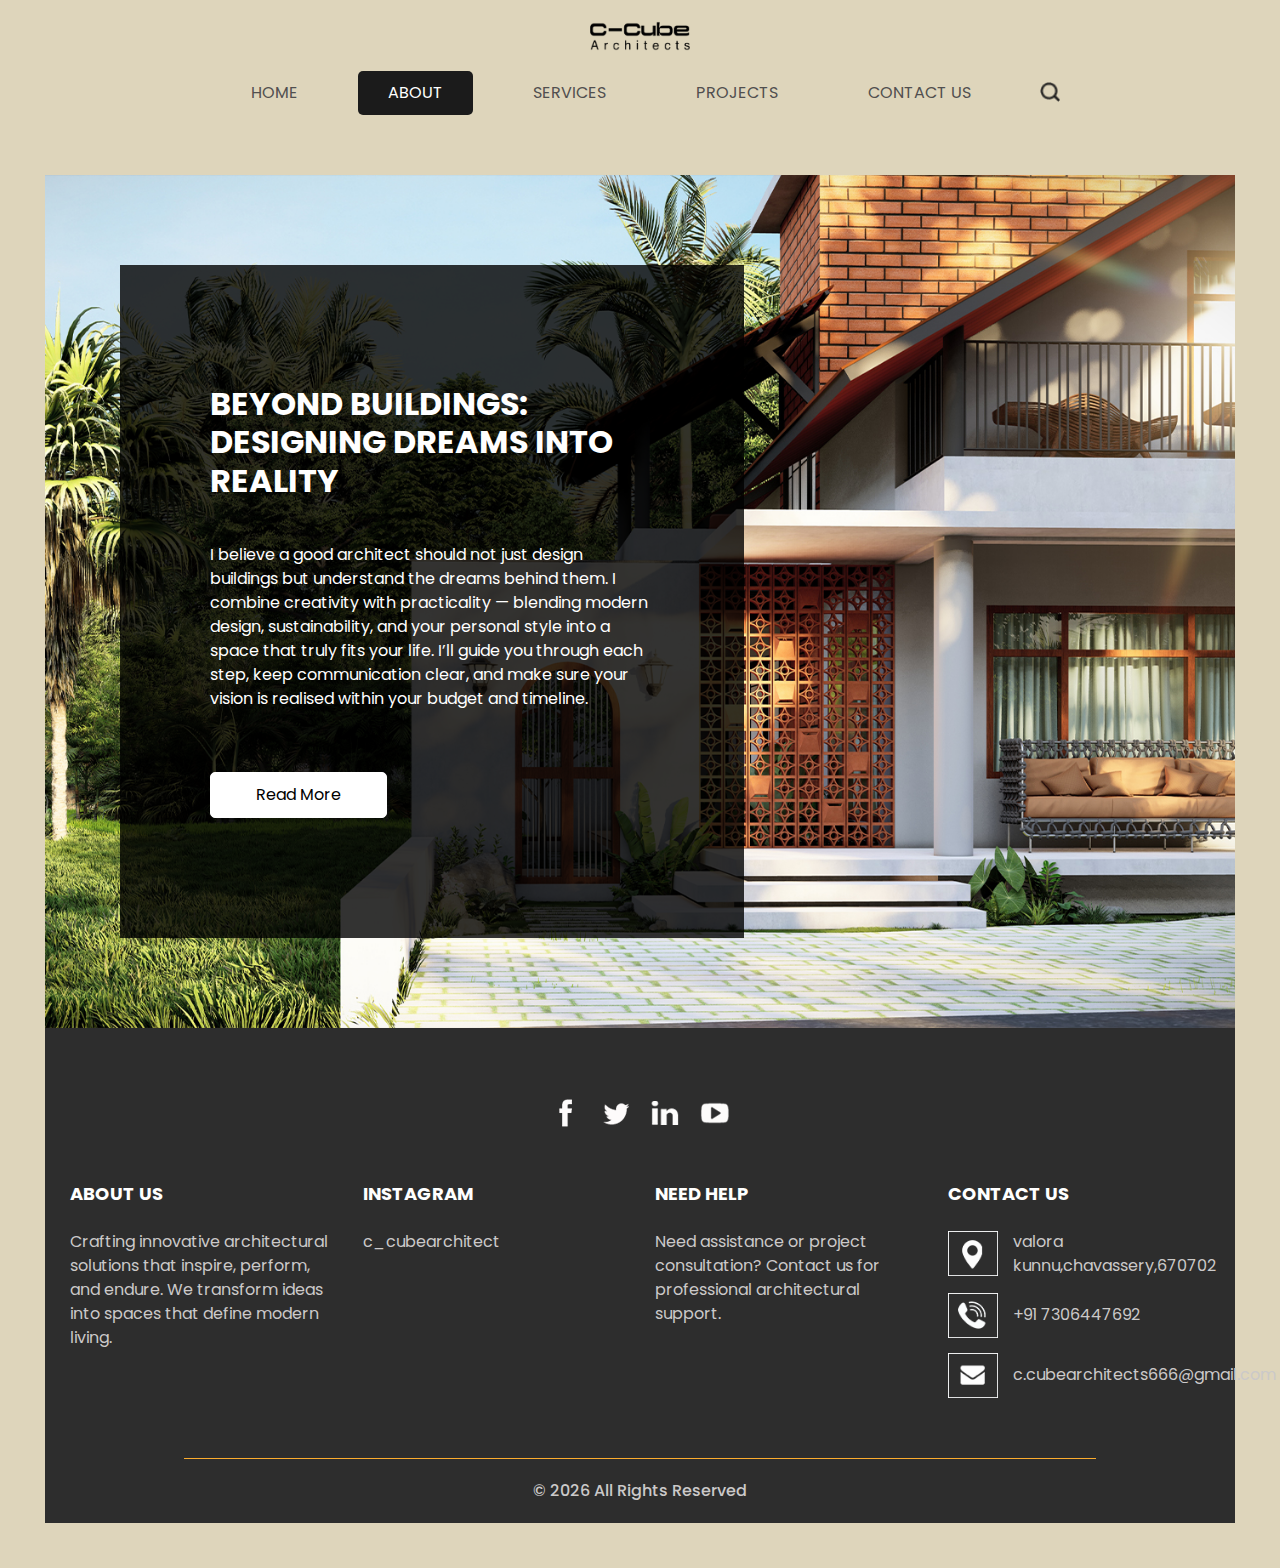
<file: about.html>
<!DOCTYPE html>
<html>

<head>
  <!-- Basic -->
  <meta charset="utf-8" />
  <meta http-equiv="X-UA-Compatible" content="IE=edge" />
  <!-- Mobile Metas -->
  <meta name="viewport" content="width=device-width, initial-scale=1, shrink-to-fit=no" />
  <!-- Site Metas -->
  <meta name="keywords" content="" />
  <meta name="description" content="" />
  <meta name="author" content="" />

  <title>
    C Cube
  </title>

  <!-- slider stylesheet -->
  <link rel="stylesheet" type="text/css" href="https://cdnjs.cloudflare.com/ajax/libs/OwlCarousel2/2.3.4/assets/owl.carousel.min.css" />

  <!-- fonts style -->
  <link href="https://fonts.googleapis.com/css?family=Poppins:400,700|Raleway:400,700&display=swap" rel="stylesheet" />

  <!-- bootstrap core css -->
  <link rel="stylesheet" type="text/css" href="css/bootstrap.css" />

  <!-- Custom styles for this template -->
  <link href="css/style.css" rel="stylesheet" />
  <!-- responsive style -->
  <link href="css/responsive.css" rel="stylesheet" />
</head>

<body class="sub_page">
  <div class="hero_area">
    <!-- header section strats -->
    <header class="header_section">
      <div class="container-fluid">
        <nav class="navbar navbar-expand-lg custom_nav-container pt-3">
          <a class="navbar-brand" href="index.html">
            <img src="images/2log.png" alt="" />
          </a>
          <button class="navbar-toggler" type="button" data-toggle="collapse" data-target="#navbarSupportedContent" aria-controls="navbarSupportedContent" aria-expanded="false" aria-label="Toggle navigation">
            <span class="navbar-toggler-icon"></span>
          </button>

          <div class="collapse navbar-collapse" id="navbarSupportedContent">
            <div class="d-flex ml-auto flex-column flex-lg-row align-items-center">
              <ul class="navbar-nav  ">
                <li class="nav-item ">
                  <a class="nav-link" href="index.html">Home <span class="sr-only">(current)</span></a>
                </li>
                <li class="nav-item active">
                  <a class="nav-link" href="about.html">
                    About
                  </a>
                </li>
                <li class="nav-item">
                  <a class="nav-link" href="service.html">
                    Services
                  </a>
                </li>
                <li class="nav-item">
                  <a class="nav-link" href="portfolio.html">
                    PROJECTS
                  </a>
                </li>
                <li class="nav-item">
                  <a class="nav-link" href="contact.html">Contact Us</a>
                </li>
              </ul>
              <form class="form-inline my-2 my-lg-0 ml-0 ml-lg-4 mb-3 mb-lg-0">
                <button class="btn  my-2 my-sm-0 nav_search-btn" type="submit"></button>
              </form>
            </div>
          </div>
        </nav>
      </div>
    </header>
    <!-- end header section -->
  </div>
  <!-- end hero area -->

  <!-- agency section -->

  <section class="agency_section layout_padding2-top">
    <div class="agency_container ">
      <div class="box ">
        <div class="detail-box">
          <div class="heading_container">
            <h2>
              Beyond Buildings: Designing Dreams Into Reality<span></span>
            </h2>
          </div>
          <p>
            I believe a good architect should not just design buildings but understand the dreams behind them. I combine creativity with practicality — blending modern design, sustainability, and your personal style into a space that truly fits your life. I’ll guide you through each step, keep communication clear, and make sure your vision is realised within your budget and timeline.
          </p>
          <a href="">
            Read More
          </a>
        </div>
      </div>
    </div>
  </section>

  <!-- end agency section -->



  <!-- info section -->

  <section class="info_section  layout_padding2-top">
    <div class="social_container">
      <div class="social_box">
        <a href="">
          <img src="images/fb.png" alt="">
        </a>
        <a href="">
          <img src="images/twitter.png" alt="">
        </a>
        <a href="">
          <img src="images/linkedin.png" alt="">
        </a>
        <a href="">
          <img src="images/youtube.png" alt="">
        </a>
      </div>
    </div>
    <div class="info_container ">
      <div class="container">
        <div class="row">
          <div class="col-md-6 col-lg-3">
            <h6>
              ABOUT US
            </h6>
            <p>
              Crafting innovative architectural solutions that inspire, perform, and endure. We transform ideas into spaces that define modern living.
            </p>
          </div>
          <div class="col-md-6 col-lg-3">
            <h6>
              Instagram
            </h6>
            <p>
              c_cubearchitect
              
            </p>
          </div>
          <div class="col-md-6 col-lg-3">
            <h6>
              NEED HELP
            </h6>
            <p>
              Need assistance or project consultation? Contact us for professional architectural support.
            </p>
          </div>
          <div class="col-md-6 col-lg-3">
            <h6>
              CONTACT US
            </h6>
            <div class="info_link-box">
              <a href="">
                <img src="images/location.png" alt="">
                <span> valora kunnu,chavassery,670702 </span>
              </a>
              <a href="">
                <img src="images/call.png" alt="">
                <span>+91 7306447692</span>
              </a>
              <a href="">
                <img src="images/mail.png" alt="">
                <span> c.cubearchitects666@gmail.com</span>
              </a>
            </div>
          </div>
        </div>
      </div>
    </div>
    <!-- footer section -->
    <section class=" footer_section">
      <div class="container">
        <p>
          &copy; <span id="displayYear"></span> All Rights Reserved 
          <a href="https://html.design/"></a>
        </p>
      </div>
    </section>
    <!-- footer section -->

  </section>

  <!-- end info section -->


  <script type="text/javascript" src="js/jquery-3.4.1.min.js"></script>
  <script type="text/javascript" src="js/bootstrap.js"></script>
  <script type="text/javascript" src="https://cdnjs.cloudflare.com/ajax/libs/OwlCarousel2/2.3.4/owl.carousel.min.js">
  </script>
  <script type="text/javascript" src="js/custom.js"></script>
</body>

</html>
</file>
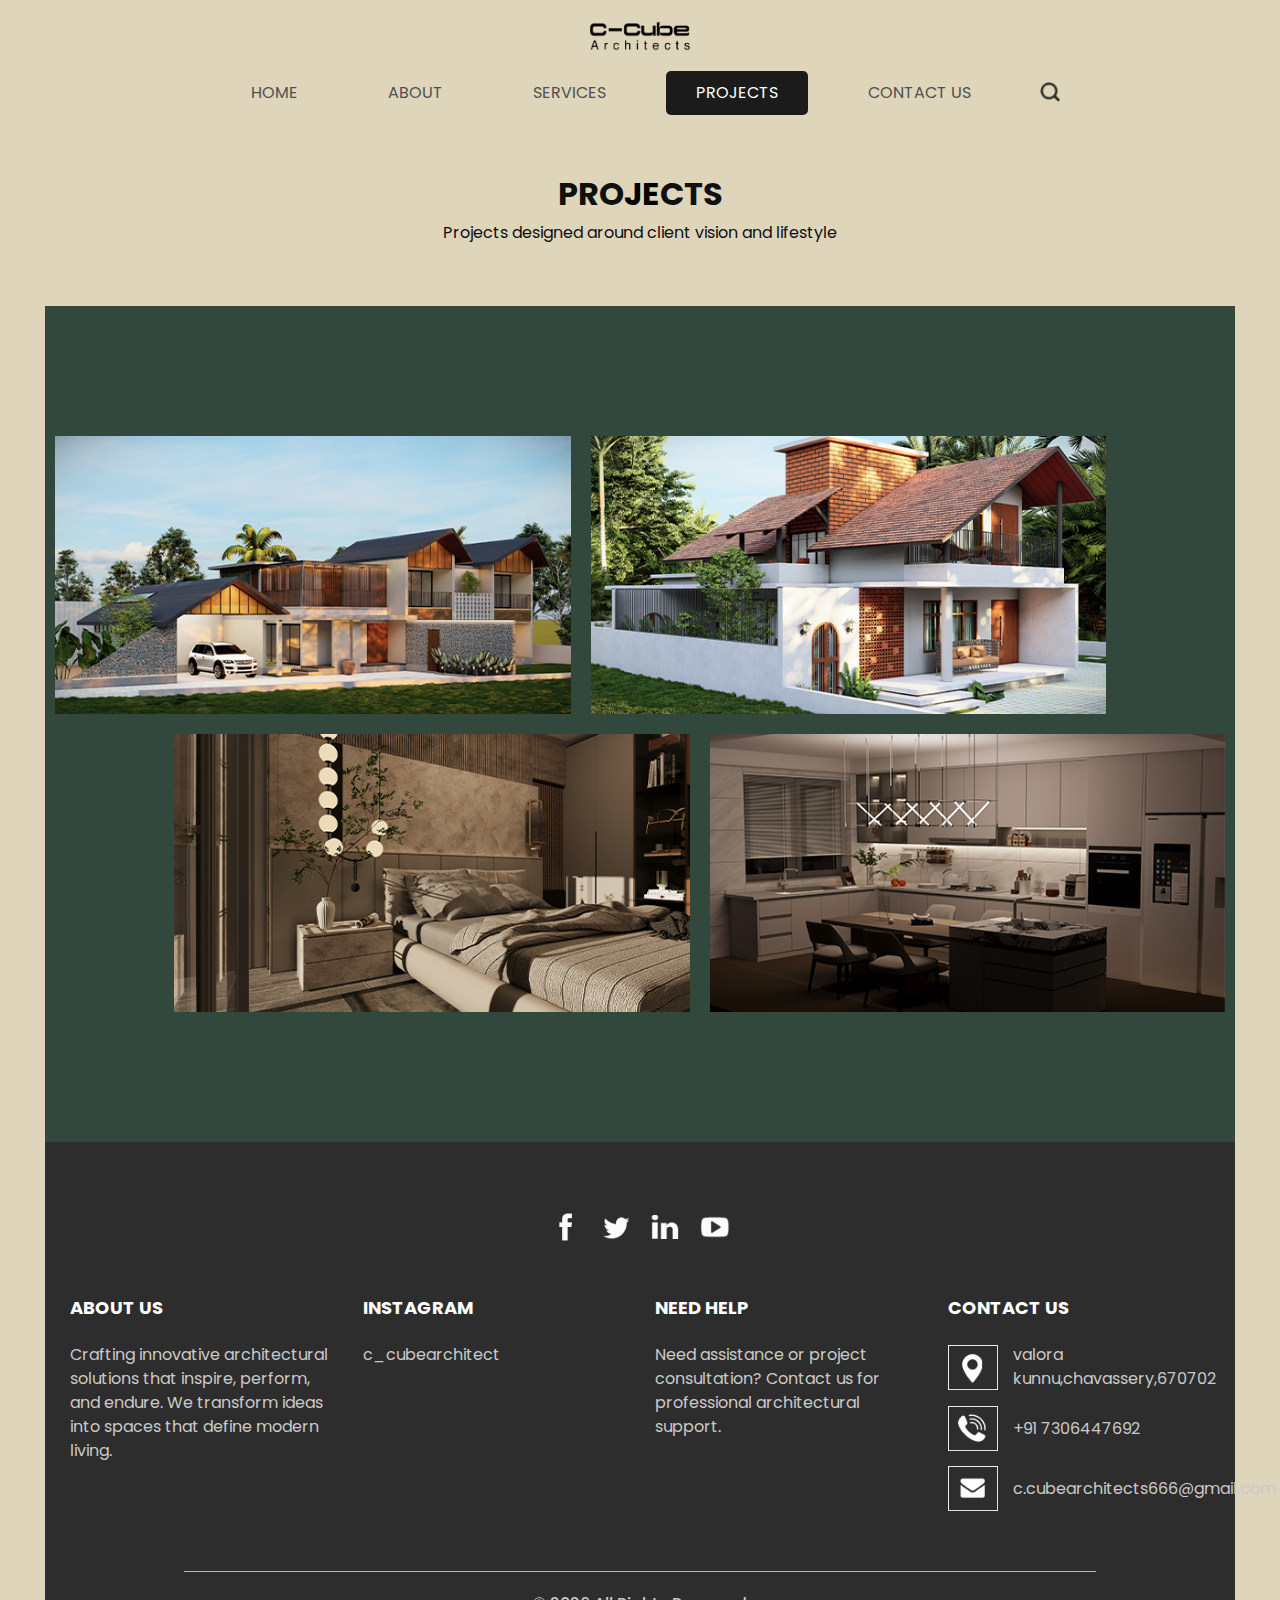
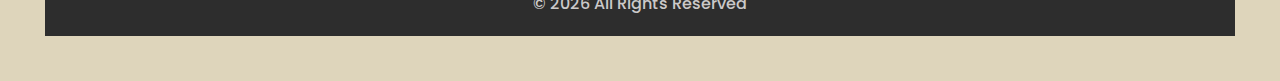
<file: portfolio.html>
<!DOCTYPE html>
<html>

<head>
  <!-- Basic -->
  <meta charset="utf-8" />
  <meta http-equiv="X-UA-Compatible" content="IE=edge" />
  <!-- Mobile Metas -->
  <meta name="viewport" content="width=device-width, initial-scale=1, shrink-to-fit=no" />
  <!-- Site Metas -->
  <meta name="keywords" content="" />
  <meta name="description" content="" />
  <meta name="author" content="" />

  <title>
    C Cube
  </title>

  <!-- slider stylesheet -->
  <link rel="stylesheet" type="text/css" href="https://cdnjs.cloudflare.com/ajax/libs/OwlCarousel2/2.3.4/assets/owl.carousel.min.css" />

  <!-- fonts style -->
  <link href="https://fonts.googleapis.com/css?family=Poppins:400,700|Raleway:400,700&display=swap" rel="stylesheet" />

  <!-- bootstrap core css -->
  <link rel="stylesheet" type="text/css" href="css/bootstrap.css" />

  <!-- Custom styles for this template -->
  <link href="css/style.css" rel="stylesheet" />
  <!-- responsive style -->
  <link href="css/responsive.css" rel="stylesheet" />
</head>

<body class="sub_page">
  <div class="hero_area">
    <!-- header section strats -->
    <header class="header_section">
      <div class="container-fluid">
        <nav class="navbar navbar-expand-lg custom_nav-container pt-3">
          <a class="navbar-brand" href="index.html">
            <img src="images/2log.png" alt="" />
          </a>
          <button class="navbar-toggler" type="button" data-toggle="collapse" data-target="#navbarSupportedContent" aria-controls="navbarSupportedContent" aria-expanded="false" aria-label="Toggle navigation">
            <span class="navbar-toggler-icon"></span>
          </button>

          <div class="collapse navbar-collapse" id="navbarSupportedContent">
            <div class="d-flex ml-auto flex-column flex-lg-row align-items-center">
              <ul class="navbar-nav  ">
                <li class="nav-item ">
                  <a class="nav-link" href="index.html">Home <span class="sr-only">(current)</span></a>
                </li>
                <li class="nav-item">
                  <a class="nav-link" href="about.html">
                    About
                  </a>
                </li>
                <li class="nav-item">
                  <a class="nav-link" href="service.html">
                    Services
                  </a>
                </li>
                <li class="nav-item active">
                  <a class="nav-link" href="portfolio.html">
                    PROJECTS
                  </a>
                </li>
                <li class="nav-item">
                  <a class="nav-link" href="contact.html">Contact Us</a>
                </li>
              </ul>
              <form class="form-inline my-2 my-lg-0 ml-0 ml-lg-4 mb-3 mb-lg-0">
                <button class="btn  my-2 my-sm-0 nav_search-btn" type="submit"></button>
              </form>
            </div>
          </div>
        </nav>
      </div>
    </header>
    <!-- end header section -->
  </div>
  <!-- end hero area -->

  <!-- portfolio section -->

  <section class="portfolio_section layout_padding2-top">
    <div class="heading_container">
      <h2>
        PRO<span>JE</span>CTS
      </h2>
      <p>
        Projects designed around client vision and lifestyle
      </p>
    </div>
    <div class="portfolio_container layout_padding">
      <div class="box-1">
        <div class="img-box b-1">
          <img src="images/1a.jpg.jpeg" alt="">
          <div class="btn-box">
            <a href="" class="btn-1">

            </a>
            <a href="" class="btn-2">

            </a>
          </div>
        </div>
        <div class="img-box b-2">
          <img src="images/2a.jpg.jpeg" alt="">
          <div class="btn-box">
            <a href="" class="btn-1">

            </a>
            <a href="" class="btn-2">

            </a>
          </div>
        </div>
      </div>
      <div class="box-2">
        <div class="img-box b-3">
          <img src="images/3a.jpg.jpeg" alt="">
          <div class="btn-box">
            <a href="" class="btn-1">

            </a>
            <a href="" class="btn-2">

            </a>
          </div>
        </div>
        <div class="img-box b-4">
          <img src="images/4a.jpg.jpeg" alt="">
          <div class="btn-box">
            <a href="" class="btn-1">

            </a>
            <a href="" class="btn-2">

            </a>
          </div>
        </div>
      </div>
    </div>
  </section>

  <!-- end portfolio section -->


  <!-- info section -->

  <section class="info_section  layout_padding2-top">
    <div class="social_container">
      <div class="social_box">
        <a href="">
          <img src="images/fb.png" alt="">
        </a>
        <a href="">
          <img src="images/twitter.png" alt="">
        </a>
        <a href="">
          <img src="images/linkedin.png" alt="">
        </a>
        <a href="">
          <img src="images/youtube.png" alt="">
        </a>
      </div>
    </div>
    <div class="info_container ">
      <div class="container">
        <div class="row">
          <div class="col-md-6 col-lg-3">
            <h6>
              ABOUT US
            </h6>
            <p>
              Crafting innovative architectural solutions that inspire, perform, and endure. We transform ideas into spaces that define modern living.
            </p>
          </div>
          <div class="col-md-6 col-lg-3">
            <h6>
              Instagram
            </h6>
            <p>
              c_cubearchitect
              
            </p>
          </div>
          <div class="col-md-6 col-lg-3">
            <h6>
              NEED HELP
            </h6>
            <p>
              Need assistance or project consultation? Contact us for professional architectural support.
            </p>
          </div>
          <div class="col-md-6 col-lg-3">
            <h6>
              CONTACT US
            </h6>
            <div class="info_link-box">
              <a href="">
                <img src="images/location.png" alt="">
                <span> valora kunnu,chavassery,670702 </span>
              </a>
              <a href="">
                <img src="images/call.png" alt="">
                <span>+91 7306447692</span>
              </a>
              <a href="">
                <img src="images/mail.png" alt="">
                <span> c.cubearchitects666@gmail.com</span>
              </a>
            </div>
          </div>
        </div>
      </div>
    </div>
    <!-- footer section -->
    <section class="footer_section">
      <div class="container">
        <p>
          &copy; <span id="displayYear"></span> All Rights Reserved 
          <a href="https://html.design/"></a>
        </p>
      </div>
    </section>
    <!-- footer section -->

  </section>

  <!-- end info section -->


  <script type="text/javascript" src="js/jquery-3.4.1.min.js"></script>
  <script type="text/javascript" src="js/bootstrap.js"></script>
  <script type="text/javascript" src="https://cdnjs.cloudflare.com/ajax/libs/OwlCarousel2/2.3.4/owl.carousel.min.js">
  </script>
  <script type="text/javascript" src="js/custom.js"></script>
</body>

</html>
</file>
<file: css/style.css>
body {
  font-family: "poppins",
 sans-serif;
  color: #101010;
  background-color: #ded5bb;
}

.layout_padding {
  padding-top: 120px;
  padding-bottom: 120px;
}

.layout_padding2 {
  padding-top: 45px;
  padding-bottom: 45px;
}

.layout_padding2-top {
  padding-top: 45px;
}

.layout_padding2-bottom {
  padding-bottom: 45px;
}

.layout_padding-top {
  padding-top: 120px;
}

.layout_padding-bottom {
  padding-bottom: 120px;
}

.heading_container {
  display: -webkit-box;
  display: -ms-flexbox;
  display: flex;
  -webkit-box-orient: vertical;
  -webkit-box-direction: normal;
      -ms-flex-direction: column;
          flex-direction: column;
  -webkit-box-align: center;
      -ms-flex-align: center;
          align-items: center;
  text-align: center;
}

.heading_container h2 {
  text-transform: uppercase;
  font-weight: bold;
}

.heading_container h2 span {
  color: #000000;
}

/*header section*/
.hero_area.sub_pages {
  height: auto;
}

.header_section .container-fluid {
  padding-right: 25px;
  padding-left: 25px;
}

.header_section .nav_container {
  margin: 0 auto;
}

.custom_nav-container.navbar-expand-lg .navbar-nav .nav-item .nav-link {
  padding: 10px 30px;
  margin: 0 15px;
  color: #514f4f;
  text-align: center;
  text-transform: uppercase;
  border-radius: 5px;
}

.custom_nav-container.navbar-expand-lg .navbar-nav .nav-item.active .nav-link, .custom_nav-container.navbar-expand-lg .navbar-nav .nav-item:hover .nav-link {
  background-color: #1b1b1b;
  color: #ffffff;
}

a,
a:hover,
a:focus {
  text-decoration: none;
}

a:hover,
a:focus {
  color: initial;
}

.btn,
.btn:focus {
  outline: none !important;
  -webkit-box-shadow: none;
          box-shadow: none;
}

.navbar-brand,
.navbar-brand:hover {
  text-transform: uppercase;
  font-weight: bold;
  font-size: 24px;
  color: #fafcfd;
}

.custom_nav-container .nav_search-btn {
  background-image: url(../images/search-icon.png);
  background-size: 20px;
  background-repeat: no-repeat;
  background-position-y: 7px;
  width: 35px;
  height: 35px;
  padding: 0;
  border: none;
}

.navbar-brand {
  display: -webkit-box;
  display: -ms-flexbox;
  display: flex;
  -webkit-box-align: center;
      -ms-flex-align: center;
          align-items: center;
  -webkit-box-orient: vertical;
  -webkit-box-direction: normal;
      -ms-flex-direction: column;
          flex-direction: column;
  align-items: center;
  margin-right: 0;
  margin-bottom: 15px;
}

.navbar-brand img {
  width: 100px;
}

.custom_nav-container {
  z-index: 99999;
  padding: 15px 0;
  -webkit-box-orient: vertical;
  -webkit-box-direction: normal;
      -ms-flex-direction: column;
          flex-direction: column;
  -webkit-box-align: center;
      -ms-flex-align: center;
          align-items: center;
}

.custom_nav-container .navbar-toggler {
  outline: none;
}

.navbar-toggler .navbar-toggler-icon {
  background-image: url(../images/menu.png);
  background-size: 35px;
}

/*end header section*/
.slider_section {
  padding: 0 5%;
  margin-top: 20px;
}

.slider_section .slider_container {
  background-image: url(../images/ASWBG.jpg\ \(1\).jpeg);
  background-size: cover;
  color: #ffffff;
  padding: 25px 0;
}

.slider_section .row {
  -webkit-box-align: center;
      -ms-flex-align: center;
          align-items: center;
}

.slider_section .img-box img {
  width: 100%;
}

.slider_section .detail-box {
  width: 75%;
  padding-left: 45px;
}

.slider_section .detail-box h1 {
  font-weight: bold;
  font-size: 4rem;
  text-transform: uppercase;
}

.slider_section .detail-box a {
  display: inline-block;
  padding: 10px 45px;
  background-color: #ffffff;
  color: #000000;
  border: 1.5px solid #ffffff;
  border-radius: 5px;
  margin-top: 25px;
  text-transform: uppercase;
}

.slider_section .detail-box a:hover {
  background-color: transparent;
  color: #ffffff;
}

.slider_section .carousel-indicators {
  margin: 0;
  width: auto;
  -webkit-box-pack: end;
      -ms-flex-pack: end;
          justify-content: flex-end;
  bottom: initial;
  top: 0;
  left: initial;
  right: -25px;
}

.slider_section .carousel-indicators li {
  text-indent: 0;
  background-color: transparent;
  opacity: 1;
  border: none;
  font-size: 7rem;
  font-weight: bold;
  width: auto;
  height: auto;
  display: none;
  color: #1b1b1b;
}

.slider_section .carousel-indicators li.active {
  display: block;
}

.slider_section .carousel_btn-box {
  display: -webkit-box;
  display: -ms-flexbox;
  display: flex;
  background-color: #ffffff;
  -webkit-box-align: center;
      -ms-flex-align: center;
          align-items: center;
  position: absolute;
  bottom: -25px;
  right: 10%;
  padding: 7px 10px;
  border-radius: 5px 5px 0 0;
}

.slider_section .carousel_btn-box img {
  margin: 0 10px;
}

.slider_section .carousel_btn-box .carousel-control-prev,
.slider_section .carousel_btn-box .carousel-control-next {
  position: unset;
  height: 25px;
  width: 25px;
  background-repeat: no-repeat;
  opacity: 1;
  background-position: center;
}

.slider_section .carousel_btn-box .carousel-control-prev {
  background-image: url(../images/prev.png);
}

.slider_section .carousel_btn-box .carousel-control-next {
  background-image: url(../images/next.png);
}

.service_section {
  background-image: url(../images/background.jpg\ \(7\).jpeg);
  background-position: center;
  background-repeat: no-repeat;
  background-size: 85% 85%;
}

.service_section .heading_container {
  margin-bottom: 35px;
}

.service_section .img-container {
  padding: 20px 0 20px 20px;
  background: -webkit-gradient(linear, left top, right top, color-stop(60%, #ffffff), color-stop(60%, transparent));
  background: linear-gradient(to right, #ffffff 60%, transparent 60%);
}

.service_section .img-container .img-box img {
  width: 100%;
}

.service_section .row {
  -webkit-box-align: center;
      -ms-flex-align: center;
          align-items: center;
}

.service_section .detail-container {
  display: -webkit-box;
  display: -ms-flexbox;
  display: flex;
  -ms-flex-wrap: wrap;
      flex-wrap: wrap;
  -webkit-box-pack: center;
      -ms-flex-pack: center;
          justify-content: center;
  border: none;
}

.service_section .detail-container .detail-box {
  background-color: #33483c;
  color: #ffffff;
  text-align: center;
  text-transform: uppercase;
  min-width: 200px;
  height: 200px;
  display: -webkit-box;
  display: -ms-flexbox;
  display: flex;
  -webkit-box-pack: center;
      -ms-flex-pack: center;
          justify-content: center;
  -webkit-box-align: center;
      -ms-flex-align: center;
          align-items: center;
  margin: 15px;
}

.service_section .detail-container .detail-box h4 {
  margin: 0;
}

.service_section .detail-container .detail-box:hover, .service_section .detail-container .detail-box.active {
  background-color: #33483c
  cursor: pointer;
}

.service_section .btn-box {
  display: -webkit-box;
  display: -ms-flexbox;
  display: flex;
  -webkit-box-pack: center;
      -ms-flex-pack: center;
          justify-content: center;
  margin-top: 45px;
}

.service_section .btn-box a {
  display: inline-block;
  padding: 10px 45px;
  background-color: #373636;
  color: #ffffff;
  border: 1.5px solid #373636;
  border-radius: 5px;
}

.service_section .btn-box a:hover {
  background-color: transparent;
  color: #373636;
}

.portfolio_section .portfolio_container {
  display: -webkit-box;
  display: -ms-flexbox;
  display: flex;
  -webkit-box-orient: vertical;
  -webkit-box-direction: normal;
      -ms-flex-direction: column;
          flex-direction: column;
  -webkit-box-align: center;
      -ms-flex-align: center;
          align-items: center;
  background-color: #33483c;
  margin: 45px 45px 0;
}

.portfolio_section .portfolio_container .img-box {
  margin: 10px;
  position: relative;
  display: -webkit-box;
  display: -ms-flexbox;
  display: flex;
  -webkit-box-flex: 1;
      -ms-flex-positive: 1;
          flex-grow: 1;
}

.portfolio_section .portfolio_container .img-box img {
  width: 100%;
  height: 100%;
}

.portfolio_section .portfolio_container .img-box .btn-box {
  position: absolute;
  top: 50%;
  left: 50%;
  -webkit-transform: translate(-50%, -50%);
          transform: translate(-50%, -50%);
  display: -webkit-box;
  display: -ms-flexbox;
  display: flex;
}

.portfolio_section .portfolio_container .img-box .btn-box a {
  display: none;
  width: 50px;
  height: 50px;
  background-color: #373636;
  border-radius: 100%;
  background-size: 16px;
  background-position: center;
  background-repeat: no-repeat;
  margin: 0 -3px;
}

.portfolio_section .portfolio_container .img-box .btn-box .btn-1 {
  background-image: url(../images/link.png);
}

.portfolio_section .portfolio_container .img-box .btn-box .btn-2 {
  background-image: url(../images/search.png);
}

.portfolio_section .portfolio_container .img-box::before {
  content: "";
  display: none;
  position: absolute;
  width: 100%;
  height: 100%;
  top: 0;
  left: 0;
  background-color: rgba(102, 121, 100, 0.85);
  z-index: 0;
}

.portfolio_section .portfolio_container .img-box:hover {
  -webkit-box-shadow: 0 0 25px 0 rgba(0, 0, 0, 0.8);
          box-shadow: 0 0 25px 0 rgba(0, 0, 0, 0.8);
}

.portfolio_section .portfolio_container .img-box:hover a {
  display: block;
}

.portfolio_section .portfolio_container .img-box:hover::before {
  display: block;
}

.portfolio_section .portfolio_container .box-1,
.portfolio_section .portfolio_container .box-2 {
  display: -webkit-box;
  display: -ms-flexbox;
  display: flex;
}

.portfolio_section .portfolio_container .box-1 {
  padding-right: 10%;
}

.portfolio_section .portfolio_container .box-2 {
  padding-left: 10%;
}

.logo_section .logo_container {
  -webkit-box-shadow: 0 0 35px 0 rgba(0, 0, 0, 0.15);
          box-shadow: 0 0 35px 0 rgba(0, 0, 0, 0.15);
  margin: 55px 45px 0 45px;
  overflow: hidden;
  position: relative;
}

.logo_section .box {
  display: -webkit-box;
  display: -ms-flexbox;
  display: flex;
  -webkit-box-orient: vertical;
  -webkit-box-direction: normal;
      -ms-flex-direction: column;
          flex-direction: column;
  -webkit-box-align: center;
      -ms-flex-align: center;
          align-items: center;
  text-align: center;
  padding: 0 10px;
  margin: 100px 0;
}

.logo_section .box .img-box img {
  width: 100%;
}

.logo_section .box .detail-box h4 {
  text-transform: uppercase;
  font-weight: bold;
  color: #363636;
}

.logo_section .box.b1 {
  -webkit-animation: odd-box-animate 7s infinite;
          animation: odd-box-animate 7s infinite;
}

.logo_section .box.b2 {
  -webkit-animation: even-box-animate 7s infinite;
          animation: even-box-animate 7s infinite;
}

@-webkit-keyframes odd-box-animate {
  0% {
    -webkit-transform: translateY(90px);
            transform: translateY(90px);
  }
  50% {
    -webkit-transform: translateY(-90px);
            transform: translateY(-90px);
  }
  100% {
    -webkit-transform: translateY(90px);
            transform: translateY(90px);
  }
}

@keyframes odd-box-animate {
  0% {
    -webkit-transform: translateY(90px);
            transform: translateY(90px);
  }
  50% {
    -webkit-transform: translateY(-90px);
            transform: translateY(-90px);
  }
  100% {
    -webkit-transform: translateY(90px);
            transform: translateY(90px);
  }
}

@-webkit-keyframes even-box-animate {
  0% {
    -webkit-transform: translateY(-90px);
            transform: translateY(-90px);
  }
  50% {
    -webkit-transform: translateY(90px);
            transform: translateY(90px);
  }
  100% {
    -webkit-transform: translateY(-90px);
            transform: translateY(-90px);
  }
}

@keyframes even-box-animate {
  0% {
    -webkit-transform: translateY(-90px);
            transform: translateY(-90px);
  }
  50% {
    -webkit-transform: translateY(90px);
            transform: translateY(90px);
  }
  100% {
    -webkit-transform: translateY(-90px);
            transform: translateY(-90px);
  }
}

.logo_section .owl-carousel {
  position: unset;
  width: 90%;
  margin: auto;
}

.logo_section .owl-carousel .owl-nav .owl-prev,
.logo_section .owl-carousel .owl-nav .owl-next {
  background-color: #000000;
  width: 65px;
  height: 75px;
  outline: none;
  position: absolute;
  top: 50%;
  -webkit-transform: translateY(-50%);
          transform: translateY(-50%);
  background-repeat: no-repeat;
  background-size: 15px;
}

.logo_section .owl-carousel .owl-nav .owl-prev {
  left: -30px;
  background-color: #000000;
  border-radius: 0 100% 100% 0;
  background-image: url(../images/prev-arrow.png);
  background-position: 37px center;
}

.logo_section .owl-carousel .owl-nav .owl-next {
  right: -30px;
  border-radius: 100% 0 0 100%;
  background-image: url(../images/next-arrow.png);
  background-position: 12.8px center;
}

.logo_section .owl-carousel .owl-dots {
  display: none;
}

.started_section .row {
  -webkit-box-align: center;
      -ms-flex-align: center;
          align-items: center;
}

.started_section .heading_container {
  -webkit-box-align: start;
      -ms-flex-align: start;
          align-items: flex-start;
  text-align: left;
}

.started_section .heading_container h2 {
  font-size: 2.5rem;
}

.started_section .btn-box {
  display: -webkit-box;
  display: -ms-flexbox;
  display: flex;
  -webkit-box-pack: end;
      -ms-flex-pack: end;
          justify-content: flex-end;
}

.started_section .btn-box a {
  display: inline-block;
  padding: 14px 75px;
  background-color: #373636;
  color: #ffffff;
  border: 1.5px solid #373636;
  border-radius: 5px;
  text-transform: uppercase;
}

.started_section .btn-box a:hover {
  background-color: transparent;
  color: #373636;
}

.agency_section .agency_container {
  background-image: url(../images/back4.jpg.jpeg);
  background-size: cover;
  margin: 0 45px;
  padding: 90px 75px;
}

.agency_section .agency_container .box {
  background-color: rgba(0, 0, 0, 0.8);
  color: #ffffff;
  width: 60%;
  padding: 120px 90px;
}

.agency_section .agency_container .box .detail-box .heading_container {
  -webkit-box-align: start;
      -ms-flex-align: start;
          align-items: flex-start;
  text-align: left;
}

.agency_section .agency_container .box .detail-box p {
  margin-top: 35px;
}

.agency_section .agency_container .box .detail-box a {
  display: inline-block;
  padding: 10px 45px;
  background-color: #ffffff;
  color: #000000;
  border: 1.5px solid #ffffff;
  border-radius: 5px;
  margin-top: 45px;
}

.agency_section .agency_container .box .detail-box a:hover {
  background-color: transparent;
  color: #ffffff;
}

.contact_section {
  position: relative;
}

.contact_section .container-bg {
  -webkit-box-shadow: 0 0 25px 0 rgba(0, 0, 0, 0.1);
          box-shadow: 0 0 25px 0 rgba(0, 0, 0, 0.1);
}

.contact_section .heading_container {
  -webkit-box-align: start;
      -ms-flex-align: start;
          align-items: flex-start;
  text-align: left;
  margin-bottom: 45px;
}

.contact_section .row {
  -webkit-box-align: stretch;
      -ms-flex-align: stretch;
          align-items: stretch;
}

.contact_section form {
  padding-right: 35px;
  padding: 45px 20px;
}

.contact_section input {
  width: 100%;
  border: 1px solid #919191;
  height: 50px;
  margin-bottom: 25px;
  padding-left: 25px;
  background-color: transparent;
  outline: none;
  color: #101010;
}

.contact_section input::-webkit-input-placeholder {
  color: #131313;
}

.contact_section input:-ms-input-placeholder {
  color: #131313;
}

.contact_section input::-ms-input-placeholder {
  color: #131313;
}

.contact_section input::placeholder {
  color: #131313;
}

.contact_section input.message-box {
  height: 120px;
}

.contact_section button {
  display: inline-block;
  padding: 12px 45px;
  background-color: #33483c;
  color: #ded5bb;
  border: 1.5px solid #33483c;
  border-radius: 0;
  display: block;
  color: #fff;
  margin: 35px auto 0 auto;
}

.contact_section button:hover {
  background-color: transparent;
  color: #fbac2e;
}

.contact_section .map_container {
  height: 100%;
}

.contact_section .map_container .map-responsive {
  height: 100%;
}

.client_section .box {
  display: -webkit-box;
  display: -ms-flexbox;
  display: flex;
  -webkit-box-orient: vertical;
  -webkit-box-direction: normal;
      -ms-flex-direction: column;
          flex-direction: column;
  -webkit-box-align: center;
      -ms-flex-align: center;
          align-items: center;
  width: 700px;
  margin: auto;
  margin-top: 45px;
}

.client_section .box .client_id {
  display: -webkit-box;
  display: -ms-flexbox;
  display: flex;
  padding: 15px;
  -webkit-box-align: center;
      -ms-flex-align: center;
          align-items: center;
  position: relative;
  -webkit-box-shadow: 0 0 25px 0 rgba(0, 0, 0, 0.1);
          box-shadow: 0 0 25px 0 rgba(0, 0, 0, 0.1);
}

.client_section .box .client_id .name {
  margin-right: 15px;
}

.client_section .box .client_id .name h4 {
  margin: 0;
  font-weight: bold;
  color: #424242;
}

.client_section .box .client_id .img-box {
  width: 150px;
  min-width: 150px;
}

.client_section .box .client_id .img-box img {
  width: 100%;
}

.client_section .box .client_id::before {
  content: "";
  position: absolute;
  bottom: 0;
  right: 0;
  width: 63px;
  height: 31px;
  -webkit-clip-path: polygon(0 0, 0% 100%, 100% 0);
          clip-path: polygon(0 0, 0% 100%, 100% 0);
  background-color: #fbac2e;
  z-index: -1;
  -webkit-transform: translateY(100%);
          transform: translateY(100%);
}

.client_section .box .detail-box {
  text-align: center;
  margin-top: 55px;
}

.client_section .box .detail-box img {
  margin-top: 25px;
}

/* info section */
.info_section {
  position: relative;
  background-color: #2d2d2d;
  color: #ffffff;
  margin: 0 45px 45px;
}

.info_section .social_container {
  -webkit-box-pack: center;
      -ms-flex-pack: center;
          justify-content: center;
  margin-top: 25px;
  margin-bottom: 30px;
}

.info_section .social_container .social_box {
  display: -webkit-box;
  display: -ms-flexbox;
  display: flex;
  -webkit-box-align: center;
      -ms-flex-align: center;
          align-items: center;
  -webkit-box-pack: center;
      -ms-flex-pack: center;
          justify-content: center;
}

.info_section .social_container .social_box a {
  margin: 0 10px;
}

.info_section .row > div {
  margin-top: 25px;
}

.info_section a {
  text-transform: none;
}

.info_section h6 {
  font-weight: bold;
  text-transform: uppercase;
  font-size: 18px;
  margin-bottom: 25px;
}

.info_section p {
  color: #cbc9c9;
}

.info_section .info_link-box a {
  display: -webkit-box;
  display: -ms-flexbox;
  display: flex;
  -webkit-box-align: center;
      -ms-flex-align: center;
          align-items: center;
  margin: 15px 0;
}

.info_section .info_link-box a:hover {
  color: #ffffff;
}

.info_section .info_link-box a img {
  width: 50px;
  margin-right: 15px;
}

.info_section .info_link-box a span {
  color: #cbc9c9;
}

.info_section .info_link-box a:hover span {
  color: #ffffff;
}

/* end info section */
/* footer section*/
.footer_section {
  margin-top: 45px;
  font-weight: 500;
}

.footer_section p {
  padding: 20px 0;
  margin: 0 auto;
  text-align: center;
  border-top: 1.5px solid #fbac2e;
  width: 80%;
}

.footer_section a {
  color: #cbc9c9;
}

/* end footer section*/
/*# sourceMappingURL=style.css.map */
</file>
<file: css/responsive.css>
@media (max-width: 1120px) {
    .agency_section .agency_container .box {
        width: 70%;
    }
}

@media (max-width: 992px) {
    .navbar-brand {
        margin-bottom: 0;
    }

    .custom_nav-container {
        flex-direction: row;
    }

    #navbarSupportedContent {
        margin-top: 25px;
    }

    .custom_nav-container .nav_search-btn {
        background-position: center;
    }

    .custom_nav-container.navbar-expand-lg .navbar-nav .nav-item .nav-link {
        margin: 7px 15px;
    }

    .slider_section .detail-box {
        width: 100%;
        margin: 45px 0;
    }

    .slider_section .carousel-indicators li {
        font-size: 3.5rem;
    }

    .agency_section .agency_container .box {
        width: 85%;
        padding: 90px 55px;
    }
}

@media (max-width: 768px) {
    .hero_area {
        height: auto;
    }

    .slider_section {
        padding: 0 25px;
    }

    .slider_section .slider_container {
        padding: 20px;
    }

    .slider_section .carousel-indicators {
        right: -40px;
    }

    .slider_section .detail-box {
        padding-left: 0;
        text-align: center;
    }

    .slider_section .carousel_btn-box {
        right: 50%;
        transform: translateX(50%);
    }

    .slider_section .detail-box a {
        margin-bottom: 35px;
    }

    .portfolio_section .portfolio_container .box-1,
    .portfolio_section .portfolio_container .box-2 {
        flex-direction: column;
        padding: 0;
    }

    .started_section .heading_container {

        text-align: center;
        align-items: center;
    }

    .started_section .btn-box {
        justify-content: center;
        margin-top: 25px;
    }

    .agency_section .agency_container {
        padding: 75px 45px;
    }

    .agency_section .agency_container .box {
        width: 100%;
        padding: 75px 25px;
    }

    .client_section .box {
        width: 100%;
    }

    .info_section .row>div {
        text-align: center;
        display: flex;
        flex-direction: column;
        align-items: center;

    }

    .logo_container.layout_padding {

        padding: 45px 0;

    }
}

@media (max-width: 576px) {
    .slider_section .carousel-indicators {
        display: none;
    }

    .portfolio_section .portfolio_container {
        margin: 45px 25px 0;
    }

    .agency_section .agency_container {
        margin: 45px 0;
        padding: 45px 15px;
    }

    .logo_section .logo_container {
        margin: 55px 25px 0;
    }

    .info_section {
        margin: 0 25px 25px;
    }

    .logo_container.layout_padding {

        padding: 25px 0;

    }

}

@media (max-width: 480px) {
    .slider_section .detail-box h1 {
        font-size: 3.5rem;
    }
}

@media (max-width: 420px) {}

@media (max-width: 376px) {
    .slider_section .detail-box h1 {
        font-size: 3rem;
    }
}

@media (min-width: 1200px) {
    .container {
        max-width: 1170px;
    }
}
</file>
